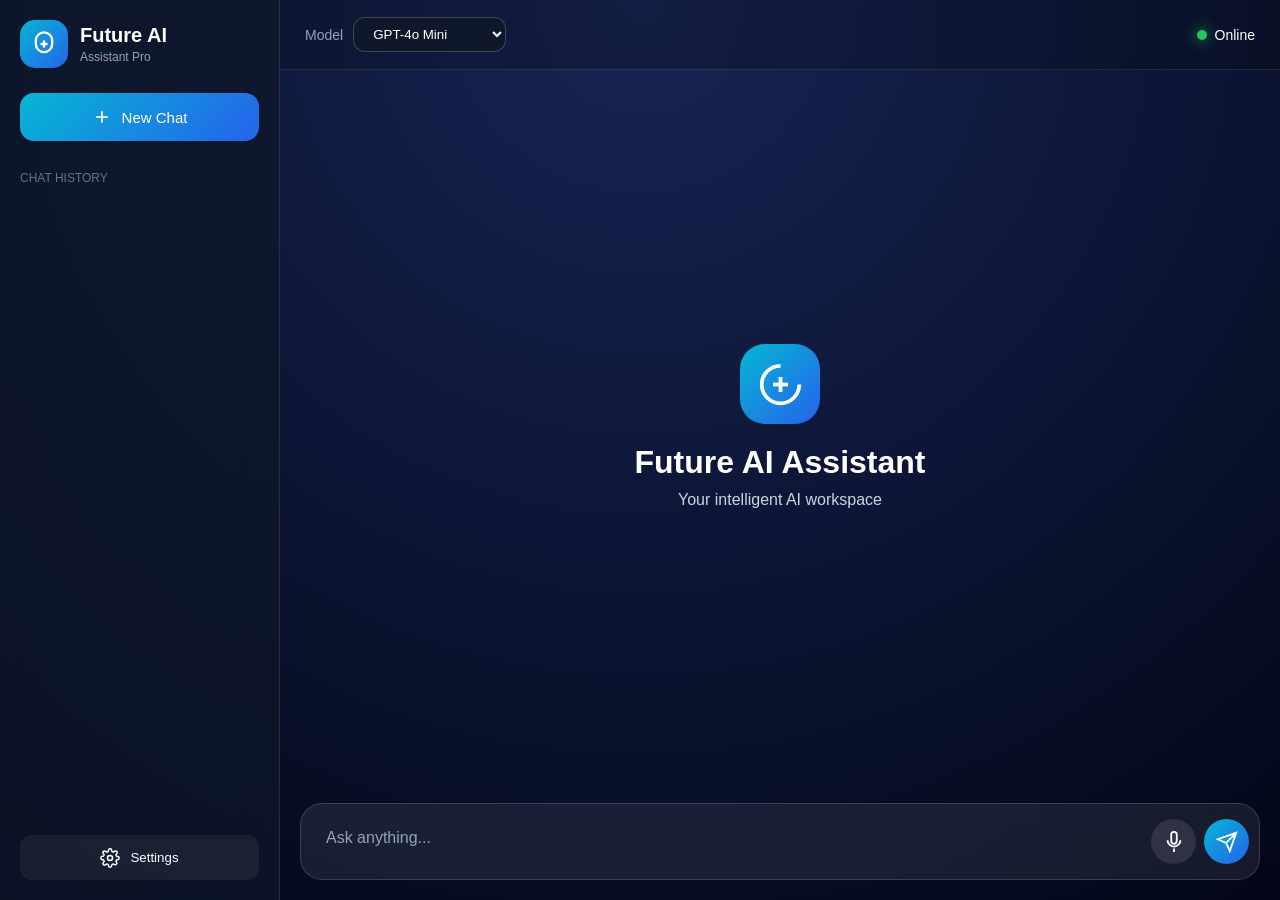
<file: index.html>
<!DOCTYPE html>
<html lang="en">

<head>

<meta charset="UTF-8">

<meta name="viewport" content="width=device-width, initial-scale=1.0">

<title>Future AI Assistant Pro</title>

<link rel="stylesheet" href="css/style.css">

</head>


<body>


<div class="app">

<div id="overlay" class="overlay"></div>
<!-- SIDEBAR -->

<aside class="sidebar">


<div class="brand">

<div class="logo-icon">

<svg viewBox="0 0 24 24">
<path d="M12 2a7 7 0 0 0-7 7v3a7 7 0 0 0 14 0V9a7 7 0 0 0-7-7Z"/>
<path d="M9 12h6"/>
<path d="M12 9v6"/>
</svg>

</div>


<div class="brand-text">

<h2>Future AI</h2>
<span>Assistant Pro</span>

</div>

</div>


  


<button class="new-chat" id="newChatBtn">


<svg viewBox="0 0 24 24">

<path d="M12 5v14"/>
<path d="M5 12h14"/>

</svg>


New Chat

</button>





<div class="menu">


<div class="menu-title">
CHAT HISTORY
</div>


<div class="history-list" id="historyList">


</div>


</div>





<div class="sidebar-bottom">


<button class="side-btn">


<svg viewBox="0 0 24 24">

<circle cx="12" cy="12" r="3"/>

<path d="M19.4 15a1.7 1.7 0 0 0 .3 1.8l.1.1a2 2 0 0 1-2.8 2.8l-.1-.1a1.7 1.7 0 0 0-1.8-.3 1.7 1.7 0 0 0-1 1.5V21a2 2 0 0 1-4 0v-.2a1.7 1.7 0 0 0-1-1.5 1.7 1.7 0 0 0-1.8.3l-.1.1a2 2 0 1 1-2.8-2.8l.1-.1a1.7 1.7 0 0 0 .3-1.8 1.7 1.7 0 0 0-1.5-1H3a2 2 0 0 1 0-4h.2a1.7 1.7 0 0 0 1.5-1 1.7 1.7 0 0 0-.3-1.8l-.1-.1a2 2 0 1 1 2.8-2.8l.1.1a1.7 1.7 0 0 0 1.8.3h.1a1.7 1.7 0 0 0 1-1.5V3a2 2 0 0 1 4 0v.2a1.7 1.7 0 0 0 1 1.5 1.7 1.7 0 0 0 1.8-.3l.1-.1a2 2 0 1 1 2.8 2.8l-.1.1a1.7 1.7 0 0 0-.3 1.8v.1a1.7 1.7 0 0 0 1.5 1H21a2 2 0 0 1 0 4h-.2a1.7 1.7 0 0 0-1.4.9Z"/>

</svg>


Settings

</button>


</div>


</aside>






<!-- MAIN AREA -->


<main class="main">



<header class="topbar">


<div class="mobile-menu" id="menuBtn">

<svg viewBox="0 0 24 24">

<path d="M4 6h16"/>
<path d="M4 12h16"/>
<path d="M4 18h16"/>

</svg>

</div>




<div class="model-box">


<span>Model</span>


<select id="modelSelect">


<option>
GPT-4o Mini
</option>


<option>
Claude
</option>


<option>
Gemini
</option>


<option>
Llama
</option>

<option value="image">Image Generator</option>


</select>


</div>





<div class="status">


<span class="online-dot"></span>

Online


</div>


</header>







<!-- CHAT -->


<section class="chat-area" id="chatArea">



<div class="welcome">


<div class="ai-logo">


<svg viewBox="0 0 24 24">

<path d="M12 2a10 10 0 1 0 10 10"/>

<path d="M8 12h8"/>

<path d="M12 8v8"/>

</svg>


</div>


<h1>
Future AI Assistant
</h1>


<p>
Your intelligent AI workspace
</p>


</div>



</section>









<!-- INPUT -->


<footer class="input-area">


<div class="input-box">


<textarea 
id="userInput"
placeholder="Ask anything..."
></textarea>



<button type="button" class="voice-btn" id="voiceBtn">

<svg viewBox="0 0 24 24">

<path d="M12 1a3 3 0 0 0-3 3v7a3 3 0 0 0 6 0V4a3 3 0 0 0-3-3Z"/>

<path d="M19 10a7 7 0 0 1-14 0"/>

<path d="M12 19v4"/>

</svg>

</button>




<button class="send-btn" onclick="sendMessage()">

<svg viewBox="0 0 24 24">

<path d="m22 2-7 20-4-9-9-4Z"/>

<path d="M22 2 11 13"/>

</svg>


</button>


</div>



</footer>




</main>


</div>



<script src="storage.js"></script>

<script src="ai.js"></script>
  
  <script src="chat.js"></script>

<script src="app.js"></script>


</body>

</html>
</file>
<file: css/style.css>
*{
margin:0;
padding:0;
box-sizing:border-box;
font-family:"Inter","Segoe UI",Arial,sans-serif;
}


body{

height:100dvh;

background:
radial-gradient(circle at top,#172554,#020617);

color:#fff;

overflow:hidden;

}



.app{

height:100dvh;

display:flex;

}



/* =====================
SIDEBAR
===================== */


.sidebar{

width:280px;

background:
rgba(15,23,42,.75);

backdrop-filter:blur(20px);

border-right:1px solid rgba(255,255,255,.1);

display:flex;

flex-direction:column;

padding:20px;

}




.brand{

display:flex;

align-items:center;

gap:12px;

margin-bottom:25px;

}


.logo-icon{

width:48px;

height:48px;

border-radius:15px;

background:
linear-gradient(135deg,#06b6d4,#2563eb);

display:flex;

align-items:center;

justify-content:center;

}


.logo-icon svg{

width:28px;

height:28px;

fill:none;

stroke:white;

stroke-width:2;

}



.brand-text h2{

font-size:20px;

}


.brand-text span{

font-size:12px;

color:#94a3b8;

}





/* NEW CHAT */


.new-chat{

height:48px;

border:none;

border-radius:14px;

background:
linear-gradient(135deg,#06b6d4,#2563eb);

color:white;

font-size:15px;

display:flex;

align-items:center;

justify-content:center;

gap:10px;

cursor:pointer;

transition:.3s;

}


.new-chat:hover{

transform:translateY(-2px);

box-shadow:0 10px 30px rgba(6,182,212,.4);

}



.new-chat svg{

width:20px;

stroke:white;

fill:none;

stroke-width:2;

}





/* HISTORY */


.menu{

flex:1;

margin-top:30px;

overflow:auto;

}



.menu-title{

font-size:12px;

color:#64748b;

margin-bottom:15px;

}



.history-list{

display:flex;

flex-direction:column;

gap:10px;

}



.history-item{

padding:12px;

border-radius:12px;

background:rgba(255,255,255,.05);

cursor:pointer;

font-size:14px;

transition:.3s;

}


.history-item:hover{

background:rgba(6,182,212,.15);

}





/* SIDEBAR BOTTOM */


.sidebar-bottom{

margin-top:auto;

}



.side-btn{

width:100%;

height:45px;

border:none;

border-radius:12px;

background:rgba(255,255,255,.06);

color:white;

display:flex;

align-items:center;

justify-content:center;

gap:10px;

cursor:pointer;

}



.side-btn svg{

width:20px;

stroke:white;

fill:none;

stroke-width:1.8;

}





/* =====================
MAIN
===================== */


.main{

flex:1;

display:flex;

flex-direction:column;

}





/* TOP BAR */


.topbar{

height:70px;

display:flex;

align-items:center;

justify-content:space-between;

padding:0 25px;

background:rgba(0,0,0,.2);

border-bottom:1px solid rgba(255,255,255,.1);

}



.mobile-menu{

display:none;

}



.mobile-menu svg{

width:25px;

stroke:white;

fill:none;

}





.model-box{

display:flex;

align-items:center;

gap:10px;

}



.model-box span{

color:#94a3b8;

font-size:14px;

}



.model-box select{

background:#0f172a;

color:white;

border:1px solid rgba(255,255,255,.2);

padding:8px 15px;

border-radius:12px;

outline:none;

}




.status{

display:flex;

align-items:center;

gap:8px;

font-size:14px;

}



.online-dot{

width:10px;

height:10px;

background:#22c55e;

border-radius:50%;

box-shadow:0 0 15px #22c55e;

}





/* CHAT AREA */


.chat-area{

flex:1;

overflow-y:auto;

padding:30px;

}




.welcome{

height:100%;

display:flex;

align-items:center;

justify-content:center;

flex-direction:column;

color:#cbd5e1;

}



.ai-logo{

width:80px;

height:80px;

border-radius:25px;

background:
linear-gradient(135deg,#06b6d4,#2563eb);

display:flex;

align-items:center;

justify-content:center;

margin-bottom:20px;

}



.ai-logo svg{

width:45px;

stroke:white;

fill:none;

stroke-width:2;

}



.welcome h1{

font-size:32px;

color:white;

}



.welcome p{

margin-top:10px;

}





/* INPUT */


.input-area{

padding:20px;

}



.input-box{

background:
rgba(255,255,255,.08);

border:1px solid rgba(255,255,255,.15);

border-radius:22px;

display:flex;

align-items:center;

padding:10px;

backdrop-filter:blur(20px);

}



textarea{

flex:1;

height:55px;

resize:none;

background:none;

border:none;

outline:none;

color:white;

padding:15px;

font-size:16px;

}



textarea::placeholder{

color:#94a3b8;

}





.voice-btn,
.send-btn{

width:45px;

height:45px;

border:none;

border-radius:50%;

display:flex;

align-items:center;

justify-content:center;

cursor:pointer;

margin-left:8px;

}



.voice-btn{

background:rgba(255,255,255,.1);

}



.send-btn{

background:
linear-gradient(135deg,#06b6d4,#2563eb);

}




.voice-btn svg,
.send-btn svg{

width:22px;

stroke:white;

fill:none;

stroke-width:2;

}





/* SCROLLBAR */


::-webkit-scrollbar{

width:6px;

}


::-webkit-scrollbar-thumb{

background:#334155;

border-radius:20px;

}





/* MOBILE */


@media(max-width:700px){


.sidebar{

position:absolute;

left:-300px;

height:100%;

z-index:10;

transition:.3s;

}


.sidebar.active{

left:0;

}



.mobile-menu{

display:block;

}



.topbar{

padding:0 15px;

}



.model-box span{

display:none;

}



.chat-area{

padding:15px;

}



.welcome h1{

font-size:24px;

}



.input-area{

padding:10px;

}


}
.message{
display:flex;
margin:18px 0;
width:100%;
}

.message.user{
justify-content:flex-end;
}

.message.ai{
justify-content:flex-start;
}

.user-message{
max-width:80%;
background:linear-gradient(135deg,#2563eb,#06b6d4);
padding:14px 18px;
border-radius:18px 18px 4px 18px;
color:#fff;
word-break:break-word;
}

.ai-message{
max-width:80%;
background:rgba(255,255,255,.08);
border:1px solid rgba(255,255,255,.1);
padding:14px 18px;
border-radius:18px 18px 18px 4px;
word-break:break-word;
}

.msg-time{
margin-top:8px;
font-size:11px;
opacity:.6;
}
.overlay{

position:fixed;

top:0;

left:0;

width:100%;

height:100%;

background:rgba(0,0,0,.35);

opacity:0;

visibility:hidden;

transition:.3s;

z-index:999;

}

.overlay.show{

opacity:1;

visibility:visible;

}

.sidebar{

z-index:1000;

}

.image-card{
margin-top:10px;
text-align:center;
}

.loading{
padding:20px;
color:#ccc;
}

.ai-image{
width:100%;
max-width:450px;
border-radius:15px;
display:block;
margin:auto;
}

.image-actions{
margin-top:10px;
}

.download-btn{
padding:10px 18px;
border:none;
border-radius:10px;
background:#2563eb;
color:#fff;
cursor:pointer;
}
.voice-btn.recording{

background:#ff3b30;

animation:pulse 1s infinite;

}

@keyframes pulse{

0%{
transform:scale(1);
}

50%{
transform:scale(1.12);
}

100%{
transform:scale(1);
}

}
.typing{

display:flex;

align-items:center;

gap:8px;

padding:10px;

}

.typing span{

width:10px;

height:10px;

border-radius:50%;

background:#00d4ff;

animation:typing 1s infinite;

}

.typing span:nth-child(2){

animation-delay:.2s;

}

.typing span:nth-child(3){

animation-delay:.4s;

}

@keyframes typing{

0%{
transform:translateY(0);
opacity:.3;
}

50%{
transform:translateY(-8px);
opacity:1;
}

100%{
transform:translateY(0);
opacity:.3;
}

}
.message-actions{

display:flex;

gap:8px;

margin-top:10px;

}

.msg-btn{

width:34px;

height:34px;

border:none;

border-radius:10px;

background:#1f2937;

color:#fff;

cursor:pointer;

display:flex;

align-items:center;

justify-content:center;

transition:.2s;

}

.msg-btn:hover{

background:#334155;

transform:scale(1.08);

}

.msg-btn svg{

width:18px;

height:18px;

stroke:currentColor;

fill:none;

stroke-width:2;

}
</file>
